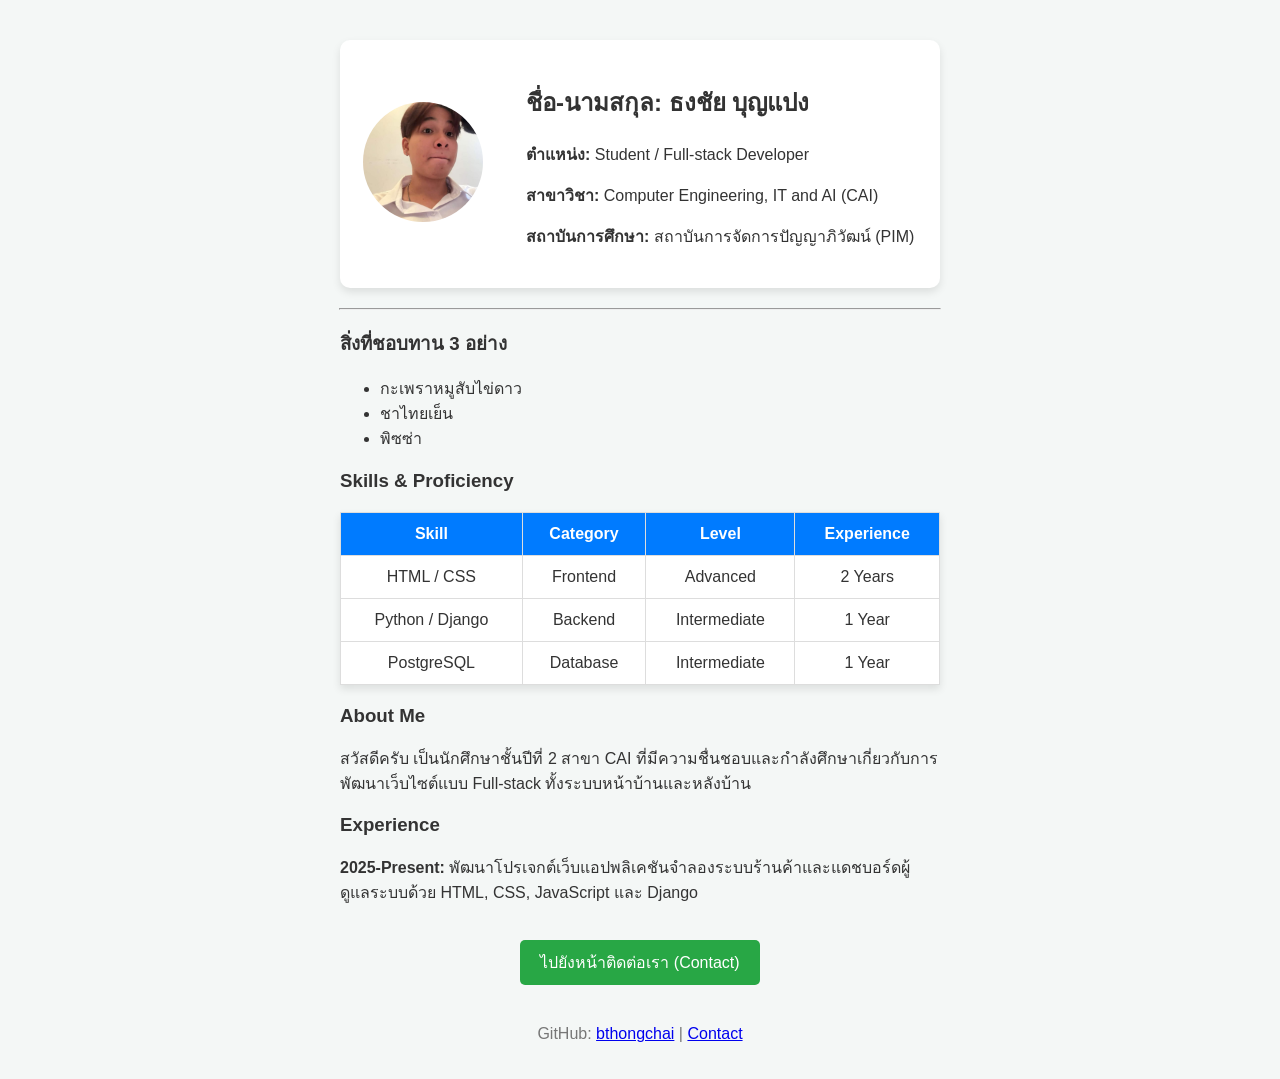
<file: index.html>
<!DOCTYPE html>
<html lang="th">
<head>
  <meta charset="UTF-8">
  <title>Fake skill Homeword 3 </title>
  <link rel="stylesheet" href="styles.css">
</head>
<body>

  <!-- ส่วนโปรไฟล์ (จัด Layout ด้วย Table และเว้นระยะห่างรูปกับ Text) -->
  <table class="profile-table">
    <tr>
      <td style="width: 140px; padding-right: 20px; vertical-align: middle;">
        <img src="Profile.jpg" alt="Profile Image" class="profile-img">
      </td>
      <td style="vertical-align: middle;">
        <h2>ชื่อ-นามสกุล: ธงชัย บุญแปง</h2>
        <p><strong>ตำแหน่ง:</strong> Student / Full-stack Developer</p>
        <p><strong>สาขาวิชา:</strong> Computer Engineering, IT and AI (CAI)</p>
        <p><strong>สถาบันการศึกษา:</strong> สถาบันการจัดการปัญญาภิวัฒน์ (PIM)</p>
      </td>
    </tr>
  </table>

  <hr style="max-width: 600px;">

  <!-- สิ่งที่ชอบทาน 3 อย่าง (ใช้ ul หรือ ol) -->
  <div style="max-width: 600px; margin: 0 auto;">
    <h3>สิ่งที่ชอบทาน 3 อย่าง</h3>
    <ul>
      <li>กะเพราหมูสับไข่ดาว</li>
      <li>ชาไทยเย็น</li>
      <li>พิซซ่า</li>
    </ul>
  </div>

  <!-- ส่วน Skill และระดับพลัง (Table 4 columns) -->
  <div style="max-width: 600px; margin: 0 auto;">
    <h3>Skills & Proficiency</h3>
    <table class="skill-table">
      <tr>
        <th>Skill</th>
        <th>Category</th>
        <th>Level</th>
        <th>Experience</th>
      </tr>
      <tr>
        <td>HTML / CSS</td>
        <td>Frontend</td>
        <td>Advanced</td>
        <td>2 Years</td>
      </tr>
      <tr>
        <td>Python / Django</td>
        <td>Backend</td>
        <td>Intermediate</td>
        <td>1 Year</td>
      </tr>
      <tr>
        <td>PostgreSQL</td>
        <td>Database</td>
        <td>Intermediate</td>
        <td>1 Year</td>
      </tr>
    </table>
  </div>

  <!-- About me และ Experience -->
  <div style="max-width: 600px; margin: 20px auto;">
    <h3>About Me</h3>
    <p>สวัสดีครับ เป็นนักศึกษาชั้นปีที่ 2 สาขา CAI ที่มีความชื่นชอบและกำลังศึกษาเกี่ยวกับการพัฒนาเว็บไซต์แบบ Full-stack ทั้งระบบหน้าบ้านและหลังบ้าน</p>
    
    <h3>Experience</h3>
    <p><strong>2025-Present:</strong> พัฒนาโปรเจกต์เว็บแอปพลิเคชันจำลองระบบร้านค้าและแดชบอร์ดผู้ดูแลระบบด้วย HTML, CSS, JavaScript และ Django</p>
  </div>

  <!-- ปุ่มไปหน้า Contact -->
  <div style="max-width: 600px; margin: 20px auto; text-align: center;">
    <a href="contact.html" class="btn-contact">ไปยังหน้าติดต่อเรา (Contact)</a>
  </div>

  <!-- Footer -->
  <footer style="text-align: center; margin-top: 40px; color: #777;">
    <p>GitHub: <a href="https://github.com/bthongchai" target="_blank">bthongchai</a> | <a href="contact.html">Contact</a></p>
  </footer>

</body>
</html>
</file>
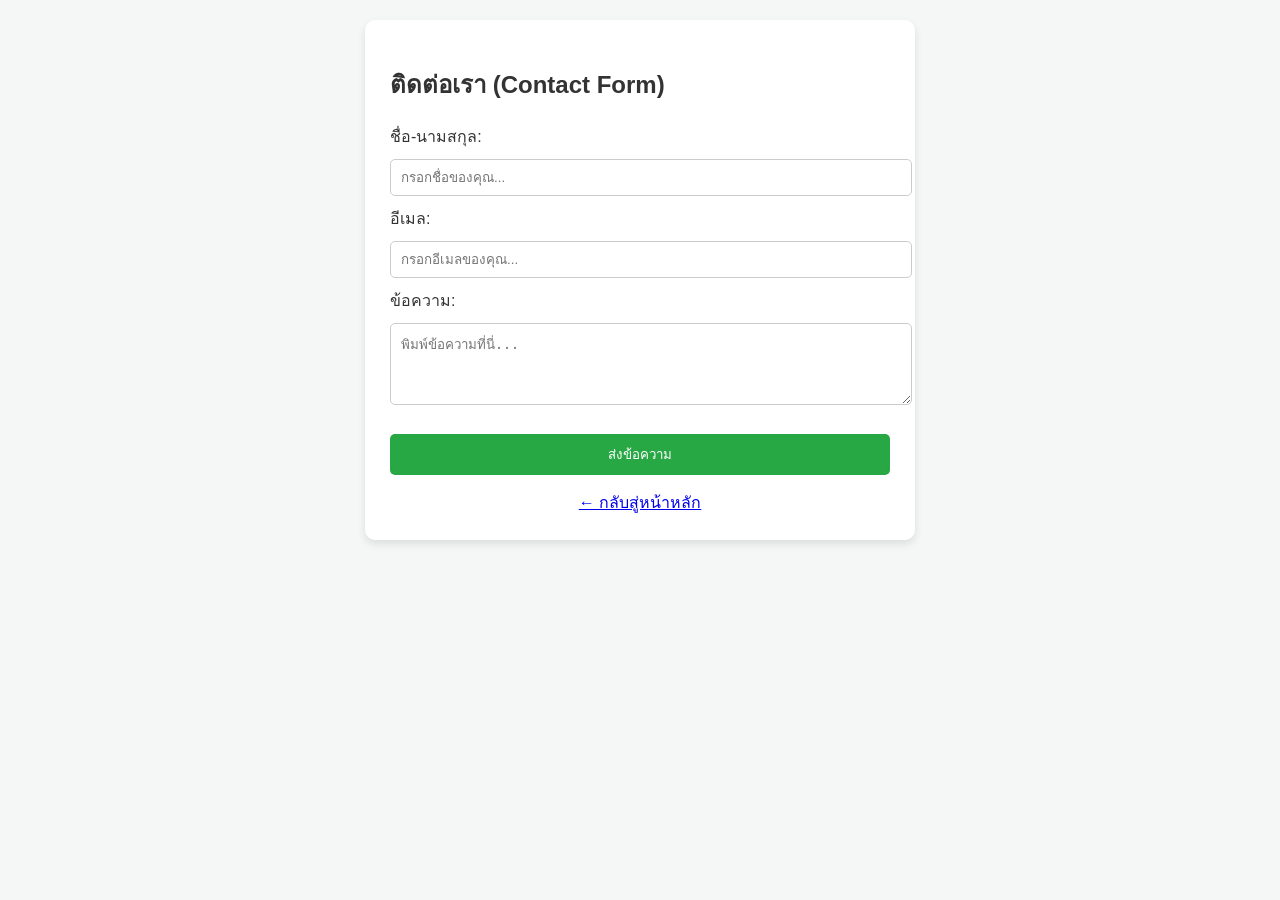
<file: contact.html>
<!DOCTYPE html>
<html lang="th">
<head>
  <meta charset="UTF-8">
  <title>Contact Me</title>
  <link rel="stylesheet" href="styles.css">
</head>
<body>

  <div class="contact-form">
    <h2>ติดต่อเรา (Contact Form)</h2>
    <form action="#" method="POST">
      <label for="name">ชื่อ-นามสกุล:</label>
      <input type="text" id="name" name="name" placeholder="กรอกชื่อของคุณ..." required>

      <label for="email">อีเมล:</label>
      <input type="email" id="email" name="email" placeholder="กรอกอีเมลของคุณ..." required>

      <label for="message">ข้อความ:</label>
      <textarea id="message" name="message" rows="4" placeholder="พิมพ์ข้อความที่นี่..." required></textarea>

      <button type="submit" class="btn-contact" style="width: 100%; border: none; cursor: pointer;">ส่งข้อความ</button>
    </form>
    
    <div style="text-align: center; margin-top: 15px;">
      <a href="index.html">← กลับสู่หน้าหลัก</a>
    </div>
  </div>

</body>
</html>
</file>
<file: styles.css>
/* ตั้งค่าพื้นฐาน */
body {
  font-family: 'Segoe UI', Tahoma, Geneva, Verdana, sans-serif;
  background-color: #f4f7f6;
  color: #333333;
  margin: 0;
  padding: 20px;
}

/* จัดสไตล์ตารางโปรไฟล์ (Challenge: รูปกับ Text ห่างกัน) */
.profile-table {
  width: 100%;
  max-width: 600px;
  margin: 20px auto;
  background: #ffffff;
  padding: 20px;
  border-radius: 10px;
  box-shadow: 0 4px 8px rgba(0,0,0,0.1);
}

.profile-img {
  width: 120px;
  height: 120px;
  border-radius: 50%; /* ทำให้รูปเป็นวงกลมตามโจทย์ */
  object-fit: cover;
}

/* ตารางทักษะ (Skills) แบบ 4 คอลัมน์ */
.skill-table {
  width: 100%;
  max-width: 600px;
  margin: 20px auto;
  border-collapse: collapse;
  background: #ffffff;
  box-shadow: 0 4px 8px rgba(0,0,0,0.1);
}

.skill-table th, .skill-table td {
  border: 1px solid #dddddd;
  padding: 12px;
  text-align: center;
}

.skill-table th {
  background-color: #007bff;
  color: white;
}

/* ปุ่มติดต่อ */
.btn-contact {
  display: inline-block;
  padding: 10px 20px;
  background-color: #28a745;
  color: white;
  text-decoration: none;
  border-radius: 5px;
  margin-top: 15px;
}

.btn-contact:hover {
  background-color: #218838;
}

/* ฟอร์มหน้า Contact */
.contact-form {
  max-width: 500px;
  margin: 0 auto;
  background: #ffffff;
  padding: 25px;
  border-radius: 10px;
  box-shadow: 0 4px 8px rgba(0,0,0,0.1);
}

.contact-form input, .contact-form textarea {
  width: 100%;
  padding: 10px;
  margin: 10px 0;
  border: 1px solid #ccc;
  border-radius: 5px;
}
</file>
